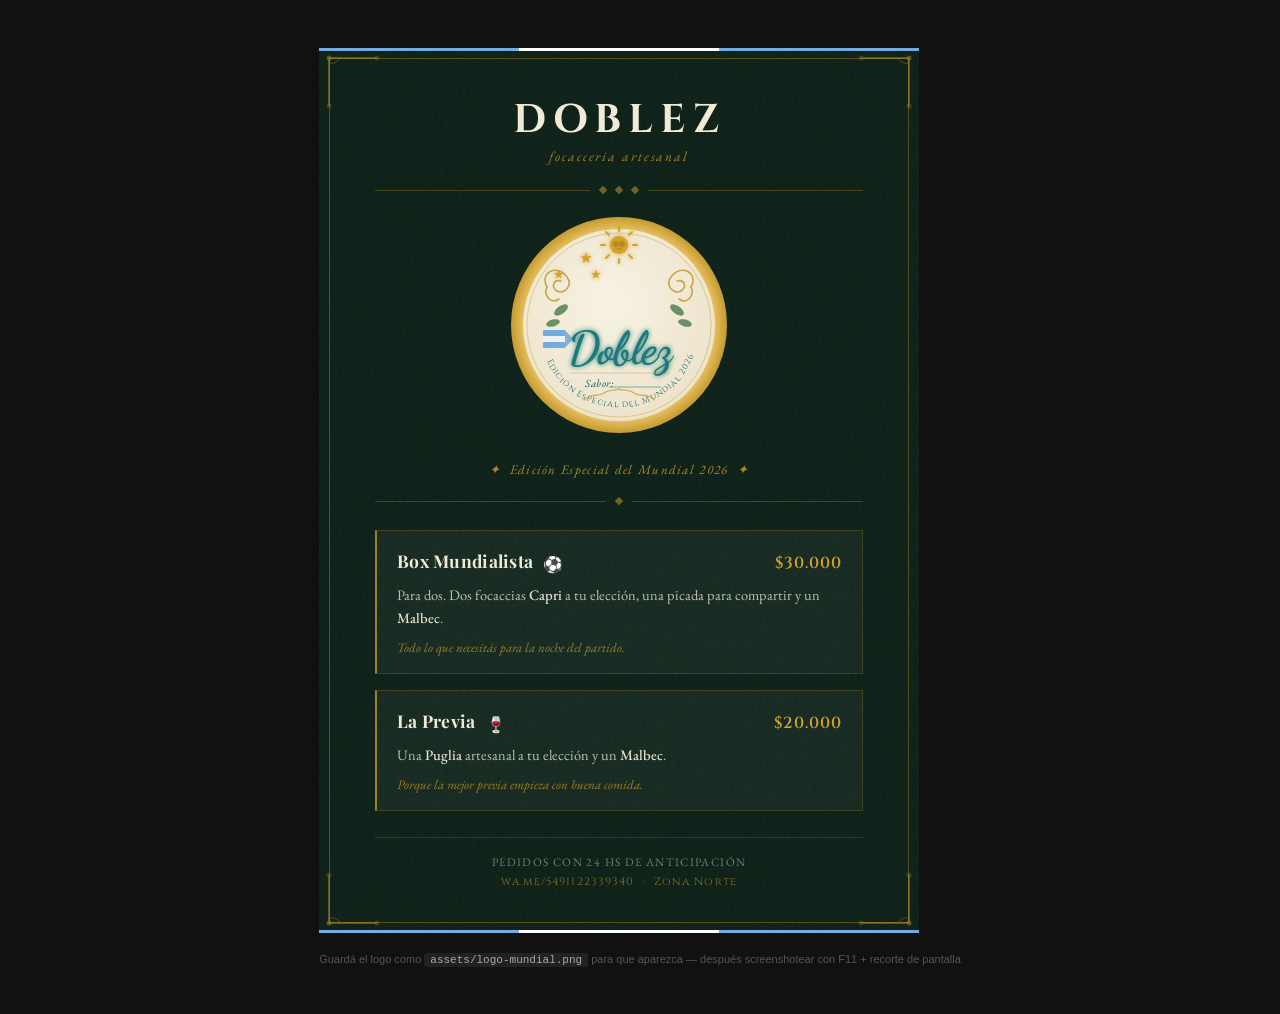
<file: flyers/mundial-2026.html>
<!DOCTYPE html>
<html lang="es">
<head>
  <meta charset="UTF-8">
  <title>Doblez — Mundial 2026</title>
  <link rel="preconnect" href="https://fonts.googleapis.com">
  <link href="https://fonts.googleapis.com/css2?family=Cinzel:wght@400;600;700&family=EB+Garamond:ital,wght@0,400;0,500;1,400;1,500&family=Playfair+Display:ital,wght@0,600;0,700;1,500&family=Dancing+Script:wght@700&display=swap" rel="stylesheet">
  <style>
    * { margin: 0; padding: 0; box-sizing: border-box; }

    body {
      background: #111;
      min-height: 100vh;
      display: flex;
      align-items: flex-start;
      justify-content: center;
      padding: 48px 24px;
    }

    /* ── Flyer ──────────────────────────────────────────── */
    .flyer {
      width: 600px;
      background: #0c2017;
      position: relative;
      overflow: hidden;
      color: #f0ead6;
    }

    /* Outer gold border */
    .flyer::before {
      content: '';
      position: absolute;
      inset: 10px;
      border: 1px solid rgba(212,163,40,.35);
      pointer-events: none;
      z-index: 0;
    }

    /* Subtle noise texture overlay */
    .flyer::after {
      content: '';
      position: absolute;
      inset: 0;
      background-image: url("data:image/svg+xml,%3Csvg viewBox='0 0 200 200' xmlns='http://www.w3.org/2000/svg'%3E%3Cfilter id='n'%3E%3CfeTurbulence type='fractalNoise' baseFrequency='.85' numOctaves='4' stitchTiles='stitch'/%3E%3C/filter%3E%3Crect width='100%25' height='100%25' filter='url(%23n)' opacity='.04'/%3E%3C/svg%3E");
      pointer-events: none;
      z-index: 0;
    }

    /* ── SVG corner ornaments ───────────────────────────── */
    .corner {
      position: absolute;
      width: 56px;
      height: 56px;
      z-index: 2;
      opacity: .55;
    }
    .tl { top: 6px;  left: 6px; }
    .tr { top: 6px;  right: 6px;  transform: scaleX(-1); }
    .bl { bottom: 6px; left: 6px;  transform: scaleY(-1); }
    .br { bottom: 6px; right: 6px; transform: scale(-1,-1); }

    /* ── Inner layout ───────────────────────────────────── */
    .inner {
      position: relative;
      z-index: 3;
      padding: 52px 56px 44px;
      display: flex;
      flex-direction: column;
      align-items: center;
    }

    /* Brand */
    .brand-name {
      font-family: 'Cinzel', serif;
      font-size: 40px;
      font-weight: 700;
      letter-spacing: .18em;
      color: #f0ead6;
      line-height: 1;
    }
    .brand-sub {
      font-family: 'EB Garamond', serif;
      font-style: italic;
      font-size: 13.5px;
      letter-spacing: .14em;
      color: rgba(212,163,40,.75);
      margin-top: 7px;
    }

    /* Dividers */
    .divider {
      width: 100%;
      display: flex;
      align-items: center;
      gap: 10px;
      margin: 22px 0;
    }
    .div-line { flex: 1; height: 1px; background: rgba(212,163,40,.28); }
    .div-diamond {
      width: 6px; height: 6px;
      background: rgba(212,163,40,.5);
      transform: rotate(45deg);
      flex-shrink: 0;
    }

    /* Logo */
    .logo-wrap {
      position: relative;
      margin-bottom: 6px;
    }
    .logo-img {
      width: 216px;
      height: 216px;
      object-fit: contain;
      border-radius: 50%;
      filter: drop-shadow(0 0 24px rgba(212,163,40,.28))
              drop-shadow(0 4px 16px rgba(0,0,0,.5));
    }
    /* CSS logo placeholder — shown only when img fails */
    .logo-fallback {
      display: none;
      width: 216px;
      height: 216px;
      border-radius: 50%;
      border: 2.5px solid rgba(212,163,40,.6);
      background: radial-gradient(circle at 40% 35%, rgba(212,163,40,.12), transparent 70%);
      flex-direction: column;
      align-items: center;
      justify-content: center;
      gap: 6px;
    }
    .logo-img[data-broken] + .logo-fallback { display: flex; }

    .edition-badge {
      font-family: 'EB Garamond', serif;
      font-style: italic;
      font-size: 13px;
      letter-spacing: .1em;
      color: rgba(212,163,40,.8);
      margin-top: 16px;
      text-align: center;
    }

    /* Products section */
    .products {
      width: 100%;
      display: flex;
      flex-direction: column;
      gap: 16px;
      margin-top: 4px;
    }

    .product {
      border: 1px solid rgba(212,163,40,.2);
      border-left: 2.5px solid rgba(212,163,40,.7);
      background: rgba(255,255,255,.038);
      padding: 18px 20px 16px;
    }

    .product-row {
      display: flex;
      align-items: baseline;
      justify-content: space-between;
      margin-bottom: 9px;
      gap: 12px;
    }

    .product-name {
      font-family: 'Playfair Display', serif;
      font-weight: 700;
      font-size: 17.5px;
      color: #f0ead6;
      letter-spacing: .015em;
    }

    .product-emoji {
      font-size: 16px;
      margin-left: 6px;
      vertical-align: middle;
    }

    .product-price {
      font-family: 'Cinzel', serif;
      font-size: 16px;
      font-weight: 600;
      color: #d4a328;
      white-space: nowrap;
      flex-shrink: 0;
      letter-spacing: .06em;
    }

    .product-desc {
      font-family: 'EB Garamond', serif;
      font-size: 14.5px;
      line-height: 1.62;
      color: rgba(240,234,214,.78);
    }
    .product-desc strong {
      color: rgba(240,234,214,.96);
      font-weight: 500;
    }

    .product-tagline {
      font-family: 'EB Garamond', serif;
      font-style: italic;
      font-size: 13px;
      color: rgba(212,163,40,.68);
      margin-top: 8px;
      line-height: 1.5;
    }

    /* Flag stripe accent — thin Argentine colors top/bottom */
    .stripe {
      position: absolute;
      left: 0; right: 0;
      height: 3px;
      display: flex;
      z-index: 4;
    }
    .stripe-top { top: 0; }
    .stripe-bot { bottom: 0; }
    .stripe > span { flex: 1; }

    /* Footer */
    .footer {
      width: 100%;
      margin-top: 26px;
      padding-top: 16px;
      border-top: 1px solid rgba(212,163,40,.18);
      text-align: center;
      display: flex;
      flex-direction: column;
      gap: 5px;
    }
    .footer-pre {
      font-family: 'EB Garamond', serif;
      font-size: 11.5px;
      letter-spacing: .12em;
      text-transform: uppercase;
      color: rgba(240,234,214,.45);
    }
    .footer-contact {
      font-family: 'Cinzel', serif;
      font-size: 11px;
      letter-spacing: .1em;
      color: rgba(212,163,40,.6);
    }

    /* Print/screenshot hint */
    .hint {
      margin-top: 20px;
      text-align: center;
      font-family: sans-serif;
      font-size: 11px;
      color: #555;
    }
    @media print { .hint { display: none; } }
  </style>
</head>
<body>

<div>
<div class="flyer">

  <!-- Argentine flag stripe top -->
  <div class="stripe stripe-top">
    <span style="background:#74acdf"></span>
    <span style="background:#fff"></span>
    <span style="background:#74acdf"></span>
  </div>

  <!-- Corner SVG ornaments -->
  <svg class="corner tl" viewBox="0 0 56 56" fill="none">
    <path d="M4 52 L4 4 L52 4" stroke="#d4a328" stroke-width="1.5"/>
    <path d="M4 4 C4 16 16 4 16 4" stroke="#d4a328" stroke-width="1" fill="none" opacity=".6"/>
    <circle cx="4" cy="4" r="2.5" fill="#d4a328" opacity=".7"/>
    <circle cx="4" cy="52" r="2.5" fill="#d4a328" opacity=".4"/>
    <circle cx="52" cy="4" r="2.5" fill="#d4a328" opacity=".4"/>
  </svg>
  <svg class="corner tr" viewBox="0 0 56 56" fill="none">
    <path d="M4 52 L4 4 L52 4" stroke="#d4a328" stroke-width="1.5"/>
    <path d="M4 4 C4 16 16 4 16 4" stroke="#d4a328" stroke-width="1" fill="none" opacity=".6"/>
    <circle cx="4" cy="4" r="2.5" fill="#d4a328" opacity=".7"/>
    <circle cx="4" cy="52" r="2.5" fill="#d4a328" opacity=".4"/>
    <circle cx="52" cy="4" r="2.5" fill="#d4a328" opacity=".4"/>
  </svg>
  <svg class="corner bl" viewBox="0 0 56 56" fill="none">
    <path d="M4 52 L4 4 L52 4" stroke="#d4a328" stroke-width="1.5"/>
    <path d="M4 4 C4 16 16 4 16 4" stroke="#d4a328" stroke-width="1" fill="none" opacity=".6"/>
    <circle cx="4" cy="4" r="2.5" fill="#d4a328" opacity=".7"/>
    <circle cx="4" cy="52" r="2.5" fill="#d4a328" opacity=".4"/>
    <circle cx="52" cy="4" r="2.5" fill="#d4a328" opacity=".4"/>
  </svg>
  <svg class="corner br" viewBox="0 0 56 56" fill="none">
    <path d="M4 52 L4 4 L52 4" stroke="#d4a328" stroke-width="1.5"/>
    <path d="M4 4 C4 16 16 4 16 4" stroke="#d4a328" stroke-width="1" fill="none" opacity=".6"/>
    <circle cx="4" cy="4" r="2.5" fill="#d4a328" opacity=".7"/>
    <circle cx="4" cy="52" r="2.5" fill="#d4a328" opacity=".4"/>
    <circle cx="52" cy="4" r="2.5" fill="#d4a328" opacity=".4"/>
  </svg>

  <div class="inner">

    <!-- Brand header -->
    <div style="text-align:center">
      <div class="brand-name">DOBLEZ</div>
      <div class="brand-sub">focacceria artesanal</div>
    </div>

    <div class="divider">
      <div class="div-line"></div>
      <div class="div-diamond"></div>
      <div class="div-diamond"></div>
      <div class="div-diamond"></div>
      <div class="div-line"></div>
    </div>

    <!-- Logo SVG embebido -->
    <div class="logo-wrap">
      <svg width="220" height="220" viewBox="0 0 220 220" xmlns="http://www.w3.org/2000/svg">
        <defs>
          <radialGradient id="bgGrad" cx="45%" cy="38%" r="60%">
            <stop offset="0%"   stop-color="#f7f2e4"/>
            <stop offset="100%" stop-color="#ede4cc"/>
          </radialGradient>
          <radialGradient id="goldRing" cx="50%" cy="50%" r="50%">
            <stop offset="75%"  stop-color="#b8882a"/>
            <stop offset="88%"  stop-color="#e8c060"/>
            <stop offset="100%" stop-color="#c49a30"/>
          </radialGradient>
          <filter id="glow">
            <feGaussianBlur stdDeviation="2.5" result="blur"/>
            <feMerge><feMergeNode in="blur"/><feMergeNode in="SourceGraphic"/></feMerge>
          </filter>
        </defs>

        <!-- Outer gold ring -->
        <circle cx="110" cy="110" r="108" fill="url(#goldRing)"/>
        <!-- Inner cream face -->
        <circle cx="110" cy="110" r="96"  fill="url(#bgGrad)"/>

        <!-- Decorative inner ring line -->
        <circle cx="110" cy="110" r="92"  fill="none" stroke="#c49a30" stroke-width=".8" stroke-opacity=".5"/>

        <!-- Sun of May (top center) -->
        <g transform="translate(110,30)" filter="url(#glow)">
          <circle r="9" fill="#d4a328"/>
          <!-- Sun rays -->
          <g stroke="#d4a328" stroke-width="2" stroke-linecap="round">
            <line x1="0" y1="-14" x2="0" y2="-18"/>
            <line x1="0" y1="14"  x2="0" y2="18"/>
            <line x1="-14" y1="0" x2="-18" y2="0"/>
            <line x1="14"  y1="0" x2="18"  y2="0"/>
            <line x1="-10" y1="-10" x2="-13" y2="-13"/>
            <line x1="10"  y1="-10" x2="13"  y2="-13"/>
            <line x1="-10" y1="10"  x2="-13" y2="13"/>
            <line x1="10"  y1="10"  x2="13"  y2="13"/>
          </g>
          <!-- Sun face -->
          <circle r="3" fill="#b8882a" cx="-3" cy="-1"/>
          <circle r="3" fill="#b8882a" cx="3"  cy="-1"/>
          <path d="M-3,3 Q0,6 3,3" stroke="#b8882a" stroke-width="1.2" fill="none" stroke-linecap="round"/>
        </g>

        <!-- Three stars -->
        <g fill="#d4a328" filter="url(#glow)">
          <!-- Left star -->
          <polygon points="88,58 89.8,63.5 95.5,63.5 91,67 92.8,72.5 88,69 83.2,72.5 85,67 80.5,63.5 86.2,63.5" transform="scale(.62) translate(52,30)"/>
          <!-- Center star -->
          <polygon points="110,53 112,59 118,59 113.2,62.8 115.2,68.8 110,65 104.8,68.8 106.8,62.8 102,59 108,59" transform="scale(.7) translate(0,0)"/>
          <!-- Right star -->
          <polygon points="132,58 133.8,63.5 139.5,63.5 135,67 136.8,72.5 132,69 127.2,72.5 129,67 124.5,63.5 130.2,63.5" transform="scale(.62) translate(-52,30)"/>
        </g>

        <!-- Gold baroque flourishes top -->
        <g fill="none" stroke="#c49a30" stroke-width="1.6" stroke-linecap="round" opacity=".85">
          <!-- Left flourish -->
          <path d="M38,72 C30,58 48,48 58,62 C64,70 56,80 48,76"/>
          <path d="M48,76 C42,72 44,64 52,66"/>
          <path d="M38,72 C34,80 42,90 50,84"/>
          <!-- Right flourish (mirror) -->
          <path d="M182,72 C190,58 172,48 162,62 C156,70 164,80 172,76"/>
          <path d="M172,76 C178,72 176,64 168,66"/>
          <path d="M182,72 C186,80 178,90 170,84"/>
        </g>

        <!-- Green leaf accents -->
        <g fill="#4a7a4a" opacity=".8">
          <ellipse cx="52"  cy="95"  rx="8"  ry="4"  transform="rotate(-35,52,95)"/>
          <ellipse cx="44"  cy="108" rx="7"  ry="3.5" transform="rotate(-15,44,108)"/>
          <ellipse cx="168" cy="95"  rx="8"  ry="4"  transform="rotate(35,168,95)"/>
          <ellipse cx="176" cy="108" rx="7"  ry="3.5" transform="rotate(15,176,108)"/>
        </g>

        <!-- Argentine flag ribbon (left side) -->
        <g transform="translate(34,115)">
          <rect x="0"  y="0" width="22" height="6" rx="1" fill="#74acdf"/>
          <rect x="0"  y="6" width="22" height="6" rx="1" fill="#f0f0f0"/>
          <rect x="0" y="12" width="22" height="6" rx="1" fill="#74acdf"/>
          <!-- ribbon tail -->
          <path d="M22,0 L30,9 L22,18" fill="#4a8cbf" opacity=".6"/>
        </g>

        <!-- "Doblez" script text — main -->
        <text x="110" y="148"
              font-family="'Dancing Script', cursive"
              font-size="46"
              font-weight="700"
              text-anchor="middle"
              fill="#1a7a7a"
              filter="url(#glow)"
              letter-spacing="-1">Doblez</text>

        <!-- Separator line -->
        <line x1="60" y1="158" x2="160" y2="158" stroke="#c49a30" stroke-width=".8" opacity=".5"/>

        <!-- Bottom text: Sabor -->
        <text x="90" y="172" font-family="'EB Garamond', Georgia, serif" font-size="11"
              font-style="italic" fill="#1a5a5a" text-anchor="middle" letter-spacing=".5">Sabor:</text>
        <line x1="100" y1="172" x2="152" y2="172" stroke="#1a7a7a" stroke-width=".9" opacity=".6"/>

        <!-- Bottom curved text -->
        <path id="arcBot" d="M 32,130 A 80,80 0 0 0 188,130" fill="none"/>
        <text font-family="'Cinzel', serif" font-size="8.5" fill="#1a6a6a" letter-spacing=".8">
          <textPath href="#arcBot" startOffset="8%">Edición Especial del Mundial 2026</textPath>
        </text>

        <!-- Gold bottom flourish -->
        <g fill="none" stroke="#c49a30" stroke-width="1.4" stroke-linecap="round" opacity=".7">
          <path d="M75,185 C80,178 90,182 95,178 C100,174 105,176 110,174"/>
          <path d="M145,185 C140,178 130,182 125,178 C120,174 115,176 110,174"/>
        </g>
      </svg>
    </div>

    <div class="edition-badge">✦&nbsp;&nbsp;Edición Especial del Mundial 2026&nbsp;&nbsp;✦</div>

    <div class="divider" style="margin: 20px 0 22px">
      <div class="div-line"></div>
      <div class="div-diamond"></div>
      <div class="div-line"></div>
    </div>

    <!-- Products -->
    <div class="products">

      <div class="product">
        <div class="product-row">
          <div>
            <span class="product-name">Box Mundialista</span>
            <span class="product-emoji">⚽</span>
          </div>
          <div class="product-price">$30.000</div>
        </div>
        <div class="product-desc">
          Para dos. Dos focaccias <strong>Capri</strong> a tu elección, una picada para compartir y un <strong>Malbec</strong>.
        </div>
        <div class="product-tagline">Todo lo que necesitás para la noche del partido.</div>
      </div>

      <div class="product">
        <div class="product-row">
          <div>
            <span class="product-name">La Previa</span>
            <span class="product-emoji">🍷</span>
          </div>
          <div class="product-price">$20.000</div>
        </div>
        <div class="product-desc">
          Una <strong>Puglia</strong> artesanal a tu elección y un <strong>Malbec</strong>.
        </div>
        <div class="product-tagline">Porque la mejor previa empieza con buena comida.</div>
      </div>

    </div>

    <!-- Footer -->
    <div class="footer">
      <div class="footer-pre">Pedidos con 24 hs de anticipación</div>
      <div class="footer-contact">wa.me/5491122339340 &nbsp;·&nbsp; Zona Norte</div>
    </div>

  </div>

  <!-- Argentine flag stripe bottom -->
  <div class="stripe stripe-bot">
    <span style="background:#74acdf"></span>
    <span style="background:#fff"></span>
    <span style="background:#74acdf"></span>
  </div>

</div>

<div class="hint">
  Guardá el logo como <code style="background:#222;color:#aaa;padding:1px 6px;border-radius:3px">assets/logo-mundial.png</code>
  para que aparezca — después screenshotear con F11 + recorte de pantalla
</div>
</div>

</body>
</html>
</file>
